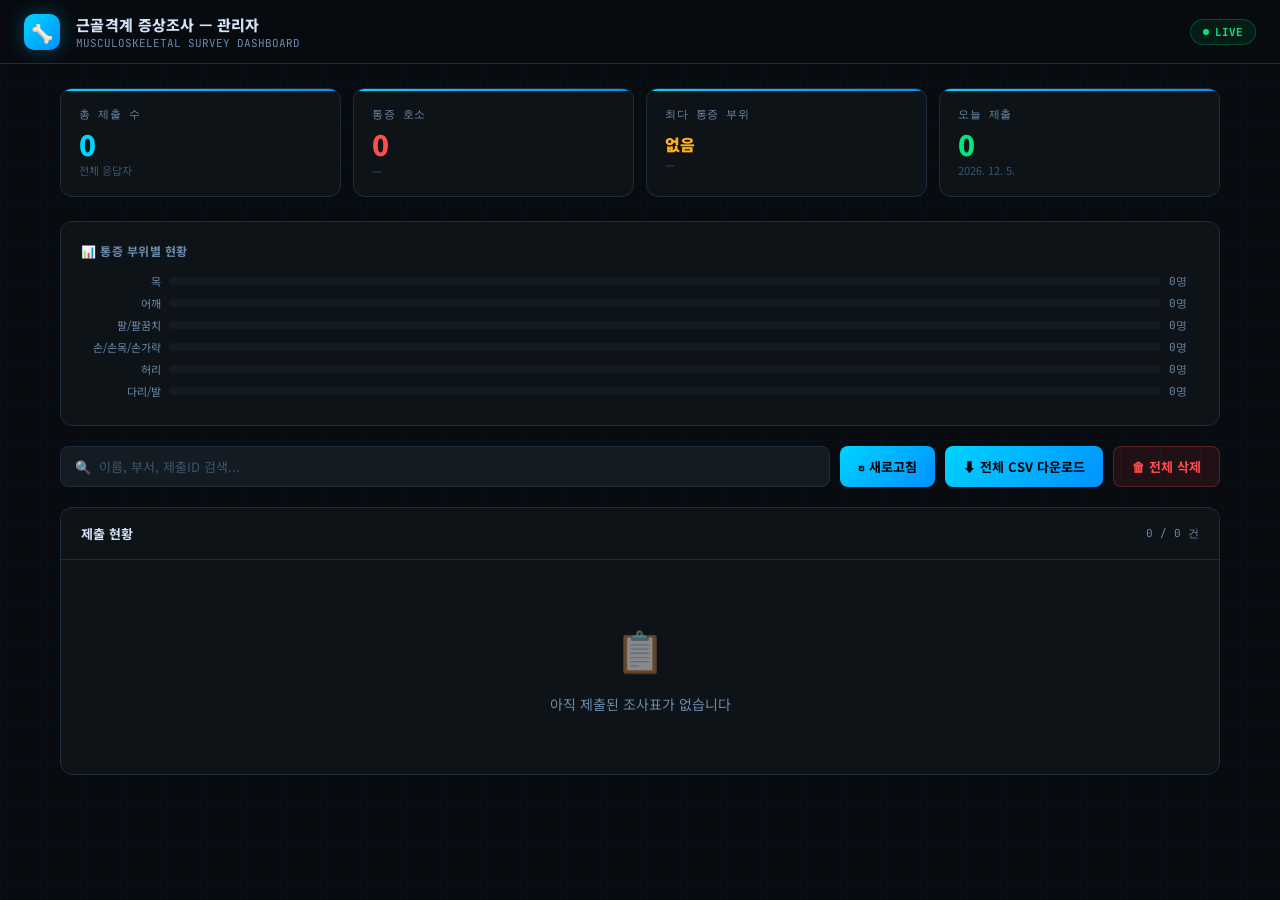
<file: admin.html.html>
<!DOCTYPE html>
<html lang="ko">
<head>
<meta charset="UTF-8">
<meta name="viewport" content="width=device-width, initial-scale=1.0">
<title>근골격계 조사 — 관리자 대시보드</title>
<style>
  @import url('https://fonts.googleapis.com/css2?family=Noto+Sans+KR:wght@300;400;500;700;900&family=JetBrains+Mono:wght@400;700&display=swap');

  :root {
    --bg: #080b10;
    --surface: #0e1318;
    --surface2: #141b22;
    --surface3: #1a2430;
    --border: #1e2d3d;
    --border2: #243547;
    --accent: #00d4ff;
    --accent2: #0090ff;
    --success: #00e87a;
    --warning: #ffb020;
    --danger: #ff4d4d;
    --purple: #a78bfa;
    --text: #d4e4f7;
    --text2: #6b8aaa;
    --text3: #3a5570;
    --mono: 'JetBrains Mono', monospace;
    --radius: 12px;
  }
  *{box-sizing:border-box;margin:0;padding:0;}
  body{font-family:'Noto Sans KR',sans-serif;background:var(--bg);color:var(--text);min-height:100vh;}

  /* grid lines bg */
  body::before{
    content:'';position:fixed;inset:0;
    background-image:linear-gradient(rgba(0,212,255,.03) 1px,transparent 1px),linear-gradient(90deg,rgba(0,212,255,.03) 1px,transparent 1px);
    background-size:40px 40px;pointer-events:none;z-index:0;
  }

  /* ─── HEADER ─── */
  .header{
    position:relative;z-index:10;
    background:rgba(8,11,16,.95);backdrop-filter:blur(20px);
    border-bottom:1px solid var(--border);
    padding:0 24px;
    display:flex;align-items:center;justify-content:space-between;
    height:64px;
  }
  .header-left{display:flex;align-items:center;gap:16px;}
  .header-logo{
    width:36px;height:36px;border-radius:10px;
    background:linear-gradient(135deg,var(--accent),var(--accent2));
    display:flex;align-items:center;justify-content:center;font-size:18px;
    box-shadow:0 0 20px rgba(0,212,255,.3);
  }
  .header-title{font-size:15px;font-weight:800;color:var(--text);letter-spacing:.3px;}
  .header-sub{font-size:11px;color:var(--text2);margin-top:1px;font-family:var(--mono);}
  .header-right{display:flex;align-items:center;gap:10px;}
  .live-badge{
    display:flex;align-items:center;gap:6px;
    background:rgba(0,232,122,.08);border:1px solid rgba(0,232,122,.25);
    border-radius:20px;padding:5px 12px;font-size:11px;font-weight:700;
    color:var(--success);font-family:var(--mono);
  }
  .live-dot{width:6px;height:6px;border-radius:50%;background:var(--success);animation:pulse 2s infinite;}
  @keyframes pulse{0%,100%{opacity:1;transform:scale(1)}50%{opacity:.5;transform:scale(.8)}}

  /* ─── MAIN LAYOUT ─── */
  .main{position:relative;z-index:1;max-width:1200px;margin:0 auto;padding:24px 20px;}

  /* ─── STAT CARDS ─── */
  .stats-grid{display:grid;grid-template-columns:repeat(2,1fr);gap:12px;margin-bottom:24px;}
  @media(min-width:640px){.stats-grid{grid-template-columns:repeat(4,1fr);}}
  .stat-card{
    background:var(--surface);border:1px solid var(--border);border-radius:var(--radius);
    padding:18px;position:relative;overflow:hidden;
  }
  .stat-card::before{
    content:'';position:absolute;top:0;left:0;right:0;height:2px;
    background:linear-gradient(90deg,var(--accent),var(--accent2));
  }
  .stat-label{font-size:11px;color:var(--text2);font-family:var(--mono);letter-spacing:.5px;margin-bottom:8px;}
  .stat-value{font-size:28px;font-weight:900;color:var(--text);line-height:1;margin-bottom:4px;}
  .stat-value.accent{color:var(--accent);}
  .stat-value.warning{color:var(--warning);}
  .stat-value.danger{color:var(--danger);}
  .stat-value.success{color:var(--success);}
  .stat-sub{font-size:11px;color:var(--text3);}

  /* ─── CONTROLS ─── */
  .controls{display:flex;gap:10px;margin-bottom:20px;flex-wrap:wrap;}
  .btn{
    padding:10px 18px;border:none;border-radius:8px;font-family:inherit;
    font-size:13px;font-weight:700;cursor:pointer;transition:all .15s;
    display:flex;align-items:center;gap:6px;
  }
  .btn-primary{background:linear-gradient(135deg,var(--accent),var(--accent2));color:#000;}
  .btn-primary:hover{opacity:.9;transform:translateY(-1px);}
  .btn-secondary{background:var(--surface2);color:var(--text2);border:1px solid var(--border);}
  .btn-secondary:hover{border-color:var(--border2);color:var(--text);}
  .btn-danger{background:rgba(255,77,77,.1);color:var(--danger);border:1px solid rgba(255,77,77,.25);}
  .btn-danger:hover{background:rgba(255,77,77,.2);}
  .search-input{
    flex:1;min-width:180px;padding:10px 14px;
    background:var(--surface2);border:1px solid var(--border);
    border-radius:8px;color:var(--text);font-family:inherit;font-size:13px;outline:none;
    transition:border-color .2s;
  }
  .search-input:focus{border-color:var(--accent);}
  .search-input::placeholder{color:var(--text3);}

  /* ─── TABLE ─── */
  .table-wrap{
    background:var(--surface);border:1px solid var(--border);
    border-radius:var(--radius);overflow:hidden;
  }
  .table-header{
    padding:16px 20px;border-bottom:1px solid var(--border);
    display:flex;align-items:center;justify-content:space-between;
  }
  .table-title{font-size:13px;font-weight:700;color:var(--text);}
  .table-count{font-size:11px;color:var(--text2);font-family:var(--mono);}

  table{width:100%;border-collapse:collapse;font-size:13px;}
  thead th{
    padding:12px 16px;text-align:left;font-size:10px;font-weight:700;
    color:var(--text2);letter-spacing:.8px;text-transform:uppercase;
    background:var(--surface2);border-bottom:1px solid var(--border);
    white-space:nowrap;
  }
  tbody tr{border-bottom:1px solid var(--border);transition:background .1s;cursor:pointer;}
  tbody tr:last-child{border-bottom:none;}
  tbody tr:hover{background:var(--surface2);}
  td{padding:14px 16px;vertical-align:middle;}
  td.name{font-weight:700;color:var(--text);}
  td.mono{font-family:var(--mono);font-size:11px;color:var(--text2);}
  td.dept{color:var(--text2);}

  .badge{
    display:inline-flex;align-items:center;gap:4px;
    border-radius:6px;padding:3px 9px;font-size:11px;font-weight:700;
    white-space:nowrap;
  }
  .badge-pain{background:rgba(255,77,77,.12);border:1px solid rgba(255,77,77,.3);color:var(--danger);}
  .badge-ok{background:rgba(0,232,122,.1);border:1px solid rgba(0,232,122,.25);color:var(--success);}
  .badge-part{background:rgba(0,212,255,.08);border:1px solid rgba(0,212,255,.2);color:var(--accent);margin:2px;}
  .badge-level-1{background:rgba(0,232,122,.1);color:var(--success);}
  .badge-level-2{background:rgba(255,176,32,.1);color:var(--warning);}
  .badge-level-3{background:rgba(255,77,77,.1);color:var(--danger);}
  .badge-level-4{background:rgba(167,139,250,.1);color:var(--purple);}

  /* ─── MODAL ─── */
  .modal-overlay{
    position:fixed;inset:0;background:rgba(8,11,16,.85);backdrop-filter:blur(8px);
    z-index:100;display:flex;align-items:flex-start;justify-content:center;
    padding:20px;overflow-y:auto;display:none;
  }
  .modal-overlay.open{display:flex;}
  .modal{
    background:var(--surface);border:1px solid var(--border2);
    border-radius:16px;width:100%;max-width:640px;overflow:hidden;
    margin:auto;
  }
  .modal-header{
    padding:20px 24px;border-bottom:1px solid var(--border);
    display:flex;align-items:center;justify-content:space-between;
  }
  .modal-title{font-size:16px;font-weight:800;}
  .modal-close{
    width:32px;height:32px;border:1px solid var(--border);border-radius:8px;
    background:var(--surface2);color:var(--text2);cursor:pointer;
    font-size:16px;display:flex;align-items:center;justify-content:center;
  }
  .modal-body{padding:24px;}
  .detail-section{margin-bottom:20px;}
  .detail-section-title{
    font-size:10px;font-weight:700;color:var(--accent);letter-spacing:1px;
    text-transform:uppercase;margin-bottom:12px;padding-bottom:8px;
    border-bottom:1px solid var(--border);
  }
  .detail-grid{display:grid;grid-template-columns:1fr 1fr;gap:8px;}
  .detail-item{background:var(--surface2);border-radius:8px;padding:10px 12px;}
  .detail-key{font-size:10px;color:var(--text2);margin-bottom:3px;}
  .detail-val{font-size:13px;font-weight:600;}
  .pain-part-block{
    background:var(--surface2);border:1px solid var(--border);
    border-radius:10px;padding:14px;margin-bottom:8px;
  }
  .pain-part-name{font-size:13px;font-weight:800;color:var(--accent);margin-bottom:10px;}
  .pain-grid{display:grid;grid-template-columns:1fr 1fr;gap:6px;}
  .pain-item-key{font-size:10px;color:var(--text2);margin-bottom:2px;}
  .pain-item-val{font-size:12px;font-weight:600;}

  /* ─── EMPTY ─── */
  .empty{padding:60px 20px;text-align:center;}
  .empty-icon{font-size:40px;margin-bottom:16px;opacity:.5;}
  .empty-text{font-size:14px;color:var(--text2);}

  /* ─── LOADING ─── */
  .spinner{width:32px;height:32px;border:2px solid var(--border);border-top-color:var(--accent);border-radius:50%;animation:spin .8s linear infinite;margin:40px auto;}
  @keyframes spin{to{transform:rotate(360deg)}}

  /* ─── CHART BARS ─── */
  .mini-chart{margin-top:8px;}
  .chart-row{display:flex;align-items:center;gap:8px;margin-bottom:6px;}
  .chart-label{font-size:11px;color:var(--text2);width:80px;flex-shrink:0;text-align:right;}
  .chart-bar-wrap{flex:1;height:8px;background:var(--surface2);border-radius:4px;overflow:hidden;}
  .chart-bar{height:100%;border-radius:4px;background:linear-gradient(90deg,var(--accent),var(--accent2));transition:width .6s ease;}
  .chart-val{font-size:11px;color:var(--text2);font-family:var(--mono);width:30px;}

  /* mobile table scroll */
  .table-scroll{overflow-x:auto;}

  .refresh-btn{font-size:12px;padding:6px 12px;}

  @media(max-width:600px){
    .stats-grid{grid-template-columns:1fr 1fr;}
    .header-sub{display:none;}
    .controls{flex-direction:column;}
    .search-input{width:100%;}
  }
</style>
</head>
<body>

<div class="header">
  <div class="header-left">
    <div class="header-logo">🦴</div>
    <div>
      <div class="header-title">근골격계 증상조사 — 관리자</div>
      <div class="header-sub">MUSCULOSKELETAL SURVEY DASHBOARD</div>
    </div>
  </div>
  <div class="header-right">
    <div class="live-badge"><div class="live-dot"></div>LIVE</div>
  </div>
</div>

<div class="main">

  <!-- STATS -->
  <div class="stats-grid">
    <div class="stat-card">
      <div class="stat-label">총 제출 수</div>
      <div class="stat-value accent" id="stat-total">—</div>
      <div class="stat-sub">전체 응답자</div>
    </div>
    <div class="stat-card">
      <div class="stat-label">통증 호소</div>
      <div class="stat-value danger" id="stat-pain">—</div>
      <div class="stat-sub" id="stat-pain-pct">—</div>
    </div>
    <div class="stat-card">
      <div class="stat-label">최다 통증 부위</div>
      <div class="stat-value warning" id="stat-top-part" style="font-size:16px;padding-top:6px;">—</div>
      <div class="stat-sub" id="stat-top-part-cnt">—</div>
    </div>
    <div class="stat-card">
      <div class="stat-label">오늘 제출</div>
      <div class="stat-value success" id="stat-today">—</div>
      <div class="stat-sub" id="stat-today-date">—</div>
    </div>
  </div>

  <!-- PART CHART -->
  <div class="table-wrap" style="margin-bottom:20px;padding:20px;" id="chart-section" style="display:none;">
    <div style="font-size:12px;font-weight:700;color:var(--text2);letter-spacing:.5px;margin-bottom:14px;">📊 통증 부위별 현황</div>
    <div class="mini-chart" id="part-chart"></div>
  </div>

  <!-- CONTROLS -->
  <div class="controls">
    <input class="search-input" type="text" id="search-input" placeholder="🔍  이름, 부서, 제출ID 검색..." oninput="renderTable()">
    <button class="btn btn-primary" onclick="loadData()">↻ 새로고침</button>
    <button class="btn btn-primary" onclick="downloadAllCSV()">⬇ 전체 CSV 다운로드</button>
    <button class="btn btn-danger" onclick="clearAllData()">🗑 전체 삭제</button>
  </div>

  <!-- TABLE -->
  <div class="table-wrap">
    <div class="table-header">
      <div class="table-title">제출 현황</div>
      <div class="table-count" id="table-count">로딩 중...</div>
    </div>
    <div class="table-scroll">
      <div id="table-area">
        <div class="spinner"></div>
      </div>
    </div>
  </div>
</div>

<!-- MODAL -->
<div class="modal-overlay" id="modal" onclick="closeModal(event)">
  <div class="modal">
    <div class="modal-header">
      <div class="modal-title" id="modal-title">상세 정보</div>
      <button class="modal-close" onclick="closeModal()">✕</button>
    </div>
    <div class="modal-body" id="modal-body"></div>
  </div>
</div>

<script>
const STORAGE_KEY_PREFIX = 'msk_survey_';
const SHARED = true;
const PARTS_ORDER = ['목','어깨','팔/팔꿈치','손/손목/손가락','허리','다리/발'];

let allRecords = [];
let filteredRecords = [];

async function loadData() {
  document.getElementById('table-area').innerHTML = '<div class="spinner"></div>';
  document.getElementById('table-count').textContent = '로딩 중...';
  try {
    // load index
    let indexData = [];
    try {
      const idx = await window.storage.get(STORAGE_KEY_PREFIX + 'index', SHARED);
      if (idx) indexData = JSON.parse(idx.value);
    } catch(e) {}

    // load each record
    const records = [];
    for (const meta of indexData) {
      try {
        const r = await window.storage.get(STORAGE_KEY_PREFIX + meta.id, SHARED);
        if (r) records.push(JSON.parse(r.value));
      } catch(e) {}
    }
    allRecords = records.sort((a,b) => new Date(b.submittedAt) - new Date(a.submittedAt));
    updateStats();
    renderTable();
    renderChart();
  } catch(e) {
    document.getElementById('table-area').innerHTML = `<div class="empty"><div class="empty-icon">⚠️</div><div class="empty-text">데이터 로드 실패: ${e.message}</div></div>`;
  }
}

function updateStats() {
  const total = allRecords.length;
  const painCount = allRecords.filter(r => r.hasPain === '예').length;
  const today = new Date().toLocaleDateString('ko-KR');
  const todayCount = allRecords.filter(r => new Date(r.submittedAt).toLocaleDateString('ko-KR') === today).length;

  // top pain part
  const partCount = {};
  allRecords.forEach(r => {
    if (r.painParts) r.painParts.split('|').filter(Boolean).forEach(p => { partCount[p] = (partCount[p]||0)+1; });
  });
  const topPart = Object.entries(partCount).sort((a,b)=>b[1]-a[1])[0];

  document.getElementById('stat-total').textContent = total;
  document.getElementById('stat-pain').textContent = painCount;
  document.getElementById('stat-pain-pct').textContent = total ? `전체의 ${Math.round(painCount/total*100)}%` : '—';
  document.getElementById('stat-top-part').textContent = topPart ? topPart[0] : '없음';
  document.getElementById('stat-top-part-cnt').textContent = topPart ? `${topPart[1]}명 호소` : '—';
  document.getElementById('stat-today').textContent = todayCount;
  document.getElementById('stat-today-date').textContent = today;
}

function renderChart() {
  const partCount = {};
  PARTS_ORDER.forEach(p => partCount[p] = 0);
  allRecords.forEach(r => {
    if (r.painParts) r.painParts.split('|').filter(Boolean).forEach(p => { if(partCount[p]!==undefined) partCount[p]++; });
  });
  const max = Math.max(...Object.values(partCount), 1);
  const section = document.getElementById('chart-section');
  if (allRecords.length > 0) section.style.display = 'block';

  document.getElementById('part-chart').innerHTML = PARTS_ORDER.map(p => `
    <div class="chart-row">
      <div class="chart-label">${p}</div>
      <div class="chart-bar-wrap"><div class="chart-bar" style="width:${Math.round(partCount[p]/max*100)}%"></div></div>
      <div class="chart-val">${partCount[p]}명</div>
    </div>`).join('');
}

function renderTable() {
  const q = document.getElementById('search-input').value.toLowerCase();
  filteredRecords = allRecords.filter(r =>
    !q ||
    (r.name||'').toLowerCase().includes(q) ||
    (r.dept||'').toLowerCase().includes(q) ||
    (r.id||'').toLowerCase().includes(q) ||
    (r.line||'').toLowerCase().includes(q)
  );

  document.getElementById('table-count').textContent = `${filteredRecords.length} / ${allRecords.length} 건`;

  if (filteredRecords.length === 0) {
    document.getElementById('table-area').innerHTML =
      `<div class="empty"><div class="empty-icon">${allRecords.length===0?'📋':'🔍'}</div><div class="empty-text">${allRecords.length===0?'아직 제출된 조사표가 없습니다':'검색 결과가 없습니다'}</div></div>`;
    return;
  }

  const levelColor = {'약한 통증':'badge-level-1','중간 통증':'badge-level-2','심한 통증':'badge-level-3','매우 심한 통증':'badge-level-4'};

  document.getElementById('table-area').innerHTML = `
    <table>
      <thead>
        <tr>
          <th>이름</th>
          <th>부서/라인</th>
          <th>성별/나이</th>
          <th>통증 여부</th>
          <th>통증 부위</th>
          <th>제출 일시</th>
          <th>제출 ID</th>
        </tr>
      </thead>
      <tbody>
        ${filteredRecords.map((r,i) => {
          const parts = (r.painParts||'').split('|').filter(Boolean);
          const maxLevel = getMaxLevel(r);
          const dt = new Date(r.submittedAt);
          const dtStr = dt.toLocaleDateString('ko-KR') + ' ' + dt.toLocaleTimeString('ko-KR',{hour:'2-digit',minute:'2-digit'});
          return `<tr onclick="openModal(${allRecords.indexOf(r)})">
            <td class="name">${r.name||'—'}</td>
            <td class="dept">${[r.dept,r.line].filter(Boolean).join(' / ')||'—'}</td>
            <td class="dept">${r.gender||'—'} / ${r.age||'—'}세</td>
            <td>${r.hasPain==='예'
              ? `<span class="badge badge-pain">⚠ 통증${maxLevel?' · '+maxLevel:''}</span>`
              : `<span class="badge badge-ok">✓ 없음</span>`}</td>
            <td>${parts.length ? parts.map(p=>`<span class="badge badge-part">${p}</span>`).join('') : '—'}</td>
            <td class="mono">${dtStr}</td>
            <td class="mono" style="font-size:10px;">${r.id||'—'}</td>
          </tr>`;
        }).join('')}
      </tbody>
    </table>`;
}

function getMaxLevel(r) {
  const levels = ['약한 통증','중간 통증','심한 통증','매우 심한 통증'];
  let max = -1;
  if (r.painData) {
    Object.values(r.painData).forEach(d => {
      const idx = levels.indexOf(d.level);
      if (idx > max) max = idx;
    });
  }
  return max >= 0 ? levels[max] : '';
}

function openModal(idx) {
  const r = allRecords[idx];
  if (!r) return;
  document.getElementById('modal-title').textContent = `${r.name||'—'} 님의 조사 결과`;

  const dt = new Date(r.submittedAt).toLocaleString('ko-KR');
  const parts = (r.painParts||'').split('|').filter(Boolean);

  let html = `
    <div class="detail-section">
      <div class="detail-section-title">기본 정보</div>
      <div class="detail-grid">
        <div class="detail-item"><div class="detail-key">제출 ID</div><div class="detail-val" style="font-family:var(--mono);font-size:11px;">${r.id}</div></div>
        <div class="detail-item"><div class="detail-key">제출 일시</div><div class="detail-val" style="font-size:12px;">${dt}</div></div>
        <div class="detail-item"><div class="detail-key">성명</div><div class="detail-val">${r.name||'—'}</div></div>
        <div class="detail-item"><div class="detail-key">나이/성별</div><div class="detail-val">${r.age||'—'}세 / ${r.gender||'—'}</div></div>
        <div class="detail-item"><div class="detail-key">부서/라인</div><div class="detail-val">${[r.dept,r.line].filter(Boolean).join(' / ')||'—'}</div></div>
        <div class="detail-item"><div class="detail-key">결혼 여부</div><div class="detail-val">${r.marriage||'—'}</div></div>
        <div class="detail-item"><div class="detail-key">현 직장 경력</div><div class="detail-val">${r.careerYr||'0'}년 ${r.careerMo||'0'}개월</div></div>
        <div class="detail-item"><div class="detail-key">1일 근무</div><div class="detail-val">${r.workHr||'—'}시간</div></div>
        <div class="detail-item"><div class="detail-key">현재 작업</div><div class="detail-val" style="font-size:12px;">${r.jobDesc||'—'}</div></div>
        <div class="detail-item"><div class="detail-key">육체적 부담</div><div class="detail-val" style="font-size:12px;">${r.workload||'—'}</div></div>
        <div class="detail-item"><div class="detail-key">가사노동</div><div class="detail-val" style="font-size:12px;">${r.chores||'—'}</div></div>
        <div class="detail-item"><div class="detail-key">취미활동</div><div class="detail-val" style="font-size:12px;">${(r.hobby||'—').replace(/\|/g,', ')}</div></div>
        <div class="detail-item"><div class="detail-key">과거 질병</div><div class="detail-val" style="font-size:12px;">${r.diag||'—'}${r.diagStatus?' ('+r.diagStatus+')':''}</div></div>
        <div class="detail-item"><div class="detail-key">과거 부상</div><div class="detail-val" style="font-size:12px;">${r.injury||'—'}${r.injuryParts?' ('+r.injuryParts.replace(/\|/g,', ')+')':''}</div></div>
      </div>
    </div>`;

  if (r.hasPain === '예' && parts.length > 0) {
    html += `<div class="detail-section"><div class="detail-section-title">통증 부위 상세</div>`;
    parts.forEach(part => {
      const d = (r.painData && r.painData[part]) || {};
      html += `<div class="pain-part-block">
        <div class="pain-part-name">📍 ${part}</div>
        <div class="pain-grid">
          ${d.side ? `<div><div class="pain-item-key">부위</div><div class="pain-item-val">${d.side}</div></div>` : ''}
          <div><div class="pain-item-key">지속 기간</div><div class="pain-item-val">${d.duration||'—'}</div></div>
          <div><div class="pain-item-key">통증 정도</div><div class="pain-item-val" style="color:var(--warning);">${d.level||'—'}</div></div>
          <div><div class="pain-item-key">빈도</div><div class="pain-item-val">${d.freq||'—'}</div></div>
          <div><div class="pain-item-key">지난 1주일</div><div class="pain-item-val">${d.lastWeek||'—'}</div></div>
          <div><div class="pain-item-key">조치</div><div class="pain-item-val" style="font-size:11px;">${(d.action||'—').replace(/\|/g,', ')}</div></div>
        </div>
      </div>`;
    });
    html += `</div>`;
  } else {
    html += `<div class="detail-section"><div class="detail-section-title">통증 여부</div><div style="color:var(--success);font-weight:700;">✓ 통증 없음</div></div>`;
  }

  document.getElementById('modal-body').innerHTML = html;
  document.getElementById('modal').classList.add('open');
  document.body.style.overflow = 'hidden';
}

function closeModal(e) {
  if (e && e.target !== document.getElementById('modal')) return;
  document.getElementById('modal').classList.remove('open');
  document.body.style.overflow = '';
}

// ─── CSV EXPORT ───
function downloadAllCSV() {
  if (allRecords.length === 0) { alert('다운로드할 데이터가 없습니다.'); return; }

  const cols = [
    '제출ID','제출일시','성명','나이','성별','결혼','부서','라인',
    '작업내용','작업기간(년)','작업기간(월)','현직장경력(년)','현직장경력(월)',
    '1일근무시간','휴식(분)','휴식(회)','취미활동','가사노동시간',
    '과거질병','질병상태','과거부상','부상부위','육체적부담','작업관련통증',
    '[목]통증방향','[목]지속기간','[목]통증정도','[목]빈도','[목]지난1주일','[목]조치',
    '[어깨]통증방향','[어깨]지속기간','[어깨]통증정도','[어깨]빈도','[어깨]지난1주일','[어깨]조치',
    '[팔/팔꿈치]통증방향','[팔/팔꿈치]지속기간','[팔/팔꿈치]통증정도','[팔/팔꿈치]빈도','[팔/팔꿈치]지난1주일','[팔/팔꿈치]조치',
    '[손/손목/손가락]통증방향','[손/손목/손가락]지속기간','[손/손목/손가락]통증정도','[손/손목/손가락]빈도','[손/손목/손가락]지난1주일','[손/손목/손가락]조치',
    '[허리]통증방향','[허리]지속기간','[허리]통증정도','[허리]빈도','[허리]지난1주일','[허리]조치',
    '[다리/발]통증방향','[다리/발]지속기간','[다리/발]통증정도','[다리/발]빈도','[다리/발]지난1주일','[다리/발]조치',
  ];

  const rows = [cols];
  allRecords.forEach(r => {
    const pd = r.painData || {};
    const g = (part, field) => { const d=pd[part]; return d ? (d[field]||'').replace(/\|/g,'/') : ''; };
    rows.push([
      r.id, new Date(r.submittedAt).toLocaleString('ko-KR'),
      r.name, r.age, r.gender, r.marriage, r.dept, r.line,
      r.jobDesc, r.jobYr, r.jobMo, r.careerYr, r.careerMo,
      r.workHr, r.restMin, r.restCnt,
      (r.hobby||'').replace(/\|/g,'/'), r.chores,
      r.diag, r.diagStatus, r.injury, (r.injuryParts||'').replace(/\|/g,'/'),
      r.workload, r.hasPain,
      ...['목','어깨','팔/팔꿈치','손/손목/손가락','허리','다리/발'].flatMap(p=>[
        g(p,'side'), g(p,'duration'), g(p,'level'), g(p,'freq'), g(p,'lastWeek'), g(p,'action')
      ])
    ]);
  });

  const csv = '\uFEFF' + rows.map(r=>r.map(c=>`"${String(c||'').replace(/"/g,'""')}"`).join(',')).join('\n');
  const blob = new Blob([csv], {type:'text/csv;charset=utf-8'});
  const url = URL.createObjectURL(blob);
  const a = document.createElement('a');
  a.href = url;
  a.download = `근골격계조사_전체_${new Date().toISOString().slice(0,10)}.csv`;
  a.click();
  URL.revokeObjectURL(url);
}

// ─── CLEAR DATA ───
async function clearAllData() {
  if (!confirm(`전체 ${allRecords.length}건의 데이터를 삭제하시겠습니까?\n이 작업은 되돌릴 수 없습니다.`)) return;
  const confirmText = prompt('삭제하려면 "전체삭제"를 입력하세요:');
  if (confirmText !== '전체삭제') { alert('취소되었습니다.'); return; }

  for (const r of allRecords) {
    try { await window.storage.delete(STORAGE_KEY_PREFIX + r.id, SHARED); } catch(e) {}
  }
  try { await window.storage.delete(STORAGE_KEY_PREFIX + 'index', SHARED); } catch(e) {}
  allRecords = [];
  updateStats();
  renderTable();
  renderChart();
  alert('전체 데이터가 삭제되었습니다.');
}

// init
loadData();
// auto-refresh every 30s
setInterval(loadData, 30000);
</script>
</body>
</html>
</file>
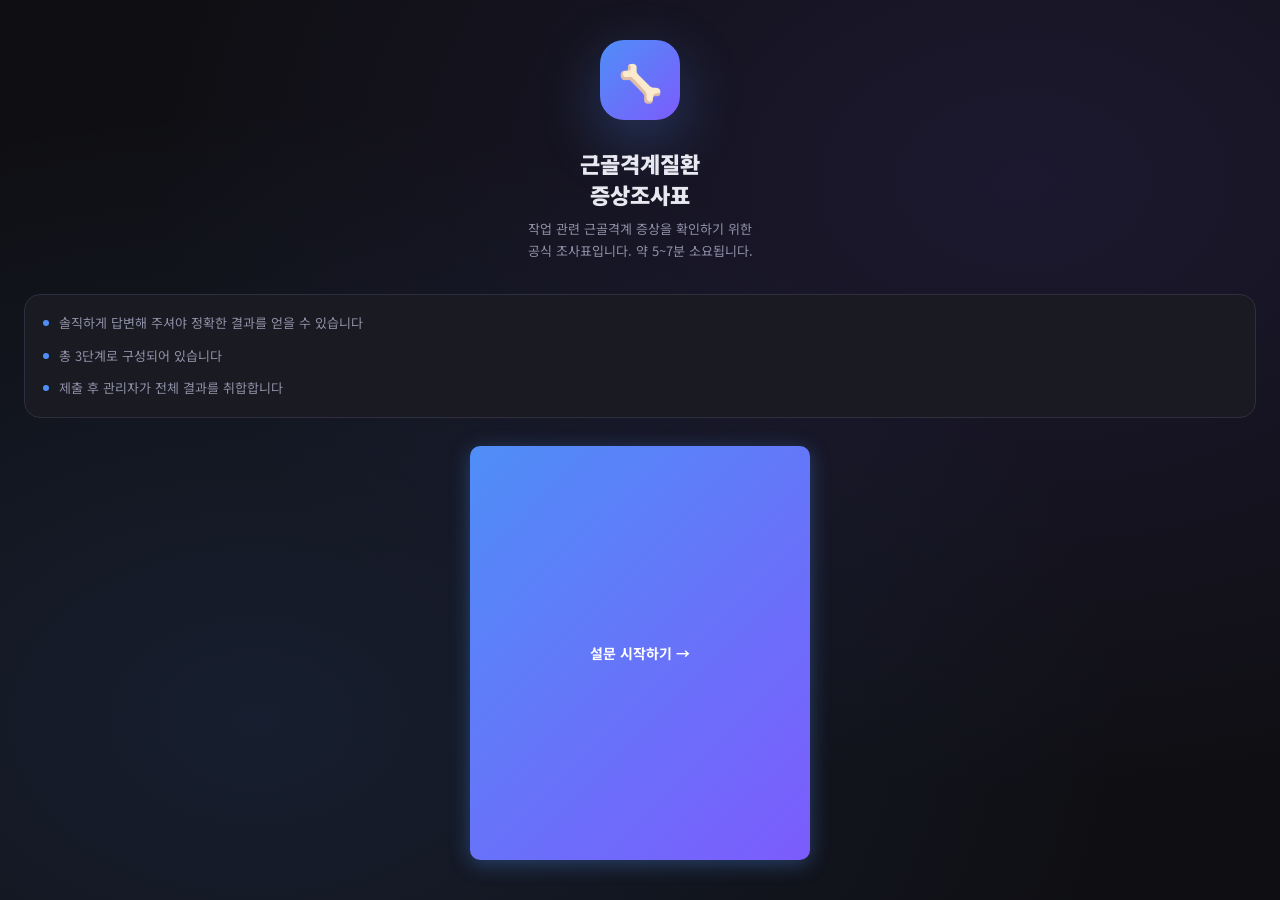
<file: index.html.html>
<!DOCTYPE html>
<html lang="ko">
<head>
<meta charset="UTF-8">
<meta name="viewport" content="width=device-width, initial-scale=1.0, maximum-scale=1.0">
<title>근골격계질환 증상조사표</title>
<style>
  @import url('https://fonts.googleapis.com/css2?family=Noto+Sans+KR:wght@300;400;500;700;900&display=swap');
  :root {
    --bg:#0f0f13;--surface:#1a1a22;--surface2:#22222e;--border:#2e2e3e;
    --accent:#4f8ef7;--accent2:#7c5cfc;--success:#34c97a;--warning:#f7a84f;
    --danger:#f75c5c;--text:#e8e8f0;--text2:#9090a8;--text3:#5a5a72;
    --radius:16px;--radius-sm:10px;
  }
  *{box-sizing:border-box;margin:0;padding:0;}
  body{font-family:'Noto Sans KR',sans-serif;background:var(--bg);color:var(--text);min-height:100vh;overflow-x:hidden;}

  .header{position:sticky;top:0;z-index:100;background:rgba(15,15,19,0.95);backdrop-filter:blur(20px);border-bottom:1px solid var(--border);padding:14px 20px;display:flex;align-items:center;justify-content:space-between;}
  .header-title{font-size:15px;font-weight:700;}
  .header-sub{font-size:11px;color:var(--text2);margin-top:2px;}
  .progress-wrap{padding:0 20px 14px;background:rgba(15,15,19,0.95);}
  .progress-label{display:flex;justify-content:space-between;font-size:11px;color:var(--text2);margin-bottom:6px;}
  .progress-bar{height:4px;background:var(--border);border-radius:2px;}
  .progress-fill{height:100%;border-radius:2px;background:linear-gradient(90deg,var(--accent),var(--accent2));transition:width 0.4s ease;}

  .screen{display:none;}
  .screen.active{display:block;}

  .intro-wrap{min-height:100vh;display:flex;flex-direction:column;align-items:center;justify-content:center;padding:40px 24px;
    background:radial-gradient(ellipse at 20% 80%,rgba(79,142,247,.12),transparent 60%),radial-gradient(ellipse at 80% 20%,rgba(124,92,252,.12),transparent 60%),var(--bg);}
  .intro-icon{width:80px;height:80px;border-radius:24px;background:linear-gradient(135deg,var(--accent),var(--accent2));display:flex;align-items:center;justify-content:center;font-size:36px;margin-bottom:28px;box-shadow:0 20px 60px rgba(79,142,247,.3);}
  .intro-title{font-size:22px;font-weight:900;text-align:center;line-height:1.4;margin-bottom:8px;}
  .intro-sub{font-size:13px;color:var(--text2);text-align:center;line-height:1.7;margin-bottom:32px;}
  .intro-info{width:100%;background:var(--surface);border-radius:var(--radius);border:1px solid var(--border);padding:18px;margin-bottom:28px;}
  .intro-info-row{display:flex;align-items:flex-start;gap:10px;margin-bottom:12px;}
  .intro-info-row:last-child{margin-bottom:0;}
  .info-dot{width:6px;height:6px;border-radius:50%;background:var(--accent);margin-top:7px;flex-shrink:0;}
  .info-text{font-size:13px;color:var(--text2);line-height:1.6;}

  .section-wrap{padding:0 16px 100px;}
  .section-header{padding:28px 4px 20px;border-bottom:1px solid var(--border);margin-bottom:20px;}
  .section-badge{display:inline-flex;align-items:center;gap:6px;background:rgba(79,142,247,.12);border:1px solid rgba(79,142,247,.3);border-radius:20px;padding:4px 12px;font-size:11px;font-weight:700;color:var(--accent);letter-spacing:.5px;text-transform:uppercase;margin-bottom:10px;}
  .section-title{font-size:18px;font-weight:800;line-height:1.4;}
  .section-desc{font-size:13px;color:var(--text2);margin-top:6px;line-height:1.6;}

  .q-card{background:var(--surface);border:1px solid var(--border);border-radius:var(--radius);padding:20px;margin-bottom:12px;transition:border-color .2s;}
  .q-card.has-answer{border-color:rgba(79,142,247,.4);}
  .q-number{font-size:10px;font-weight:700;color:var(--accent);letter-spacing:1px;text-transform:uppercase;margin-bottom:8px;}
  .q-text{font-size:14px;font-weight:500;line-height:1.7;margin-bottom:14px;}
  .q-required{color:var(--danger);}

  .q-input{width:100%;background:var(--surface2);border:1px solid var(--border);border-radius:var(--radius-sm);color:var(--text);font-family:inherit;font-size:14px;padding:12px 14px;outline:none;transition:border-color .2s;}
  .q-input:focus{border-color:var(--accent);}
  .input-row{display:flex;gap:8px;align-items:center;}
  .input-unit{font-size:13px;color:var(--text2);white-space:nowrap;}
  .input-row .q-input{flex:1;}
  .sub-label{font-size:11px;color:var(--text2);margin-bottom:4px;}

  .options-grid{display:flex;flex-direction:column;gap:8px;}
  .option-btn{display:flex;align-items:center;gap:10px;background:var(--surface2);border:1.5px solid var(--border);border-radius:var(--radius-sm);padding:12px 14px;cursor:pointer;transition:all .15s;-webkit-tap-highlight-color:transparent;}
  .option-btn.selected{background:rgba(79,142,247,.12);border-color:var(--accent);}
  .option-btn .opt-icon{width:20px;height:20px;border-radius:50%;border:2px solid var(--border);flex-shrink:0;display:flex;align-items:center;justify-content:center;transition:all .15s;}
  .option-btn.selected .opt-icon{background:var(--accent);border-color:var(--accent);}
  .option-btn .opt-icon::after{content:'';width:6px;height:6px;border-radius:50%;background:white;opacity:0;transition:opacity .15s;}
  .option-btn.selected .opt-icon::after{opacity:1;}
  .option-btn.checkbox .opt-icon{border-radius:6px;}
  .option-btn.checkbox.selected .opt-icon::after{content:'✓';font-size:11px;font-weight:900;width:auto;height:auto;border-radius:0;}
  .opt-label{font-size:13px;font-weight:500;line-height:1.4;}
  .option-btn.selected .opt-label{color:var(--accent);}

  .body-parts{display:grid;grid-template-columns:repeat(3,1fr);gap:8px;margin-bottom:16px;}
  .body-part-btn{background:var(--surface2);border:1.5px solid var(--border);border-radius:var(--radius-sm);padding:14px 8px;cursor:pointer;text-align:center;transition:all .15s;-webkit-tap-highlight-color:transparent;}
  .body-part-btn.selected{background:rgba(79,142,247,.12);border-color:var(--accent);}
  .body-part-icon{font-size:24px;margin-bottom:4px;}
  .body-part-label{font-size:12px;font-weight:600;}
  .body-part-btn.selected .body-part-label{color:var(--accent);}

  .pain-detail-panel{background:var(--surface2);border:1px solid var(--border);border-radius:var(--radius);padding:16px;margin-bottom:12px;}
  .panel-title{font-size:13px;font-weight:800;color:var(--accent);margin-bottom:14px;}
  .sub-q{margin-bottom:14px;}
  .sub-q-text{font-size:12px;font-weight:600;color:var(--text2);margin-bottom:8px;}
  .mini-options{display:flex;flex-wrap:wrap;gap:6px;}
  .mini-opt{background:var(--surface);border:1.5px solid var(--border);border-radius:8px;padding:7px 11px;font-size:12px;font-weight:500;cursor:pointer;transition:all .15s;-webkit-tap-highlight-color:transparent;}
  .mini-opt.selected{background:rgba(79,142,247,.15);border-color:var(--accent);color:var(--accent);font-weight:700;}

  .pain-legend{background:rgba(79,142,247,.06);border:1px solid rgba(79,142,247,.2);border-radius:var(--radius-sm);padding:12px;margin-top:8px;}
  .pain-legend-title{font-size:11px;font-weight:700;color:var(--accent);margin-bottom:8px;}
  .legend-row{font-size:11px;color:var(--text2);margin-bottom:4px;line-height:1.5;}
  .legend-row strong{color:var(--text);}

  .bottom-nav{position:fixed;bottom:0;left:0;right:0;background:rgba(15,15,19,0.95);backdrop-filter:blur(20px);border-top:1px solid var(--border);padding:12px 16px;display:flex;gap:10px;}
  .btn{flex:1;padding:15px;border:none;border-radius:var(--radius-sm);font-family:inherit;font-size:14px;font-weight:700;cursor:pointer;transition:all .15s;-webkit-tap-highlight-color:transparent;}
  .btn-prev{background:var(--surface2);color:var(--text2);border:1px solid var(--border);flex:0 0 80px;}
  .btn-next{background:linear-gradient(135deg,var(--accent),var(--accent2));color:white;box-shadow:0 4px 20px rgba(79,142,247,.35);}
  .btn-next:active{transform:scale(.98);}
  .btn-submit{background:linear-gradient(135deg,var(--success),#20a060);color:white;box-shadow:0 4px 20px rgba(52,201,122,.35);}

  /* Loading overlay */
  .loading-overlay{position:fixed;inset:0;background:rgba(15,15,19,.9);display:flex;flex-direction:column;align-items:center;justify-content:center;z-index:999;display:none;}
  .spinner{width:40px;height:40px;border:3px solid var(--border);border-top-color:var(--accent);border-radius:50%;animation:spin .8s linear infinite;margin-bottom:16px;}
  @keyframes spin{to{transform:rotate(360deg)}}
  .loading-text{font-size:14px;color:var(--text2);}

  .result-wrap{min-height:100vh;display:flex;flex-direction:column;align-items:center;padding:40px 20px 120px;background:radial-gradient(ellipse at 50% 20%,rgba(52,201,122,.1),transparent 60%),var(--bg);}
  .result-icon{width:80px;height:80px;border-radius:50%;background:linear-gradient(135deg,var(--success),#20a060);display:flex;align-items:center;justify-content:center;font-size:36px;margin-bottom:24px;box-shadow:0 20px 60px rgba(52,201,122,.35);}
  .result-title{font-size:22px;font-weight:900;margin-bottom:8px;text-align:center;}
  .result-sub{font-size:13px;color:var(--text2);text-align:center;margin-bottom:32px;line-height:1.7;}
  .result-card{width:100%;background:var(--surface);border:1px solid var(--border);border-radius:var(--radius);padding:20px;margin-bottom:12px;}
  .result-card-title{font-size:12px;font-weight:700;color:var(--accent);letter-spacing:.5px;margin-bottom:14px;}
  .result-row{display:flex;justify-content:space-between;align-items:flex-start;padding:8px 0;border-bottom:1px solid var(--border);}
  .result-row:last-child{border-bottom:none;}
  .result-key{font-size:12px;color:var(--text2);}
  .result-val{font-size:12px;font-weight:600;text-align:right;max-width:60%;}
  .pain-tag{display:inline-block;background:rgba(247,168,79,.15);border:1px solid rgba(247,168,79,.4);border-radius:6px;padding:3px 8px;font-size:11px;font-weight:700;color:var(--warning);margin:2px;}
  .btn-reset{width:100%;padding:14px;border:1px solid var(--border);border-radius:var(--radius-sm);background:var(--surface2);color:var(--text2);font-family:inherit;font-size:13px;font-weight:600;cursor:pointer;margin-top:8px;}
  .submit-id-box{background:rgba(79,142,247,.08);border:1px solid rgba(79,142,247,.25);border-radius:var(--radius-sm);padding:14px;text-align:center;margin-bottom:16px;}
  .submit-id-label{font-size:11px;color:var(--text2);margin-bottom:4px;}
  .submit-id-val{font-size:16px;font-weight:800;color:var(--accent);letter-spacing:2px;}

  @keyframes shake{0%,100%{transform:translateX(0)}20%,60%{transform:translateX(-6px)}40%,80%{transform:translateX(6px)}}
  .shake{animation:shake .4s ease;border-color:var(--danger)!important;}
  @keyframes fadeUp{from{opacity:0;transform:translateY(16px)}to{opacity:1;transform:translateY(0)}}
  .screen.active .q-card{animation:fadeUp .3s ease both;}
  .screen.active .q-card:nth-child(2){animation-delay:.05s}
  .screen.active .q-card:nth-child(3){animation-delay:.1s}
  .screen.active .q-card:nth-child(4){animation-delay:.15s}
</style>
</head>
<body>

<div id="loading-overlay" class="loading-overlay" style="display:none;">
  <div class="spinner"></div>
  <div class="loading-text">제출 중입니다...</div>
</div>

<!-- INTRO -->
<div class="screen active" id="screen-intro">
  <div class="intro-wrap">
    <div class="intro-icon">🦴</div>
    <div class="intro-title">근골격계질환<br>증상조사표</div>
    <div class="intro-sub">작업 관련 근골격계 증상을 확인하기 위한<br>공식 조사표입니다. 약 5~7분 소요됩니다.</div>
    <div class="intro-info">
      <div class="intro-info-row"><div class="info-dot"></div><div class="info-text">솔직하게 답변해 주셔야 정확한 결과를 얻을 수 있습니다</div></div>
      <div class="intro-info-row"><div class="info-dot"></div><div class="info-text">총 3단계로 구성되어 있습니다</div></div>
      <div class="intro-info-row"><div class="info-dot"></div><div class="info-text">제출 후 관리자가 전체 결과를 취합합니다</div></div>
    </div>
    <button class="btn btn-next" style="max-width:340px;width:100%;" onclick="startSurvey()">설문 시작하기 →</button>
  </div>
</div>

<!-- STICKY HEADER -->
<div id="sticky-header" style="display:none;">
  <div class="header">
    <div>
      <div class="header-title">근골격계질환 증상조사표</div>
      <div class="header-sub" id="header-step-label">Step 1 / 3</div>
    </div>
    <div style="font-size:20px;">🦴</div>
  </div>
  <div class="progress-wrap">
    <div class="progress-label"><span id="prog-label">기본 정보</span><span id="prog-pct">0%</span></div>
    <div class="progress-bar"><div class="progress-fill" id="prog-fill" style="width:0%"></div></div>
  </div>
</div>

<!-- SECTION 1 -->
<div class="screen" id="screen-1">
  <div class="section-wrap">
    <div class="section-header">
      <div class="section-badge">Step 1 / 3</div>
      <div class="section-title">기본 정보</div>
      <div class="section-desc">개인 정보 및 작업 환경에 대해 알려주세요</div>
    </div>

    <div class="q-card" id="qc-name">
      <div class="q-number">Q1</div>
      <div class="q-text">성명 <span class="q-required">*</span></div>
      <input class="q-input" type="text" id="q-name" placeholder="이름을 입력하세요">
    </div>

    <div class="q-card" id="qc-basic">
      <div class="q-number">Q2</div>
      <div class="q-text">기본 정보 <span class="q-required">*</span></div>
      <div style="display:grid;grid-template-columns:1fr 1fr;gap:8px;margin-bottom:10px;">
        <div>
          <div class="sub-label">나이 (만)</div>
          <div class="input-row"><input class="q-input" type="number" id="q-age" placeholder="0" min="15" max="80"><span class="input-unit">세</span></div>
        </div>
        <div>
          <div class="sub-label">성별</div>
          <div style="display:flex;gap:6px;">
            <div class="option-btn" id="opt-male" onclick="selectGender('남')" style="flex:1;padding:12px 8px;justify-content:center;"><div class="opt-icon"></div><div class="opt-label">남</div></div>
            <div class="option-btn" id="opt-female" onclick="selectGender('여')" style="flex:1;padding:12px 8px;justify-content:center;"><div class="opt-icon"></div><div class="opt-label">여</div></div>
          </div>
        </div>
      </div>
      <div style="display:grid;grid-template-columns:1fr 1fr;gap:8px;">
        <div>
          <div class="sub-label">현 직장 경력</div>
          <div class="input-row"><input class="q-input" type="number" id="q-career-yr" placeholder="0" min="0"><span class="input-unit">년</span></div>
          <div class="input-row" style="margin-top:6px;"><input class="q-input" type="number" id="q-career-mo" placeholder="0" min="0" max="11"><span class="input-unit">개월</span></div>
        </div>
        <div>
          <div class="sub-label">결혼 여부</div>
          <div style="display:flex;gap:6px;">
            <div class="option-btn" id="opt-married" onclick="selectMarriage('기혼')" style="flex:1;padding:12px 8px;justify-content:center;"><div class="opt-icon"></div><div class="opt-label">기혼</div></div>
            <div class="option-btn" id="opt-single" onclick="selectMarriage('미혼')" style="flex:1;padding:12px 8px;justify-content:center;"><div class="opt-icon"></div><div class="opt-label">미혼</div></div>
          </div>
        </div>
      </div>
    </div>

    <div class="q-card">
      <div class="q-number">Q3</div>
      <div class="q-text">작업 부서 / 라인</div>
      <div style="display:grid;grid-template-columns:1fr 1fr;gap:8px;">
        <div><div class="sub-label">부서</div><input class="q-input" type="text" id="q-dept" placeholder="예: 생산부"></div>
        <div><div class="sub-label">라인</div><input class="q-input" type="text" id="q-line" placeholder="예: A라인"></div>
      </div>
    </div>

    <div class="q-card">
      <div class="q-number">Q4</div>
      <div class="q-text">현재 작업 내용 및 기간</div>
      <div class="sub-label" style="margin-bottom:6px;">작업 내용</div>
      <input class="q-input" type="text" id="q-job-desc" placeholder="현재 수행 중인 작업을 구체적으로 입력하세요" style="margin-bottom:10px;">
      <div class="sub-label" style="margin-bottom:6px;">작업 기간</div>
      <div style="display:flex;gap:8px;">
        <div class="input-row" style="flex:1"><input class="q-input" type="number" id="q-job-yr" placeholder="0" min="0"><span class="input-unit">년</span></div>
        <div class="input-row" style="flex:1"><input class="q-input" type="number" id="q-job-mo" placeholder="0" min="0" max="11"><span class="input-unit">개월</span></div>
      </div>
    </div>

    <div class="q-card">
      <div class="q-number">Q5</div>
      <div class="q-text">1일 근무 시간 및 휴식</div>
      <div style="display:grid;gap:8px;">
        <div class="input-row"><span class="input-unit" style="width:80px;">근무 시간</span><input class="q-input" type="number" id="q-work-hr" placeholder="8" min="1" max="24"><span class="input-unit">시간</span></div>
        <div class="input-row"><span class="input-unit" style="width:80px;">휴식</span><input class="q-input" type="number" id="q-rest-min" placeholder="10" min="0"><span class="input-unit">분씩</span><input class="q-input" type="number" id="q-rest-cnt" placeholder="2" min="0" style="margin-left:4px;"><span class="input-unit">회</span></div>
      </div>
    </div>

    <div class="q-card">
      <div class="q-number">Q6</div>
      <div class="q-text">규칙적인 여가 및 취미활동 (30분 이상, 주 2~3회 이상)</div>
      <div class="options-grid">
        <div class="option-btn checkbox" onclick="toggleCheck(this,'hobby','컴퓨터 관련활동')"><div class="opt-icon"></div><div class="opt-label">💻 컴퓨터 관련활동</div></div>
        <div class="option-btn checkbox" onclick="toggleCheck(this,'hobby','악기연주')"><div class="opt-icon"></div><div class="opt-label">🎹 악기연주</div></div>
        <div class="option-btn checkbox" onclick="toggleCheck(this,'hobby','뜨개질·자수·붓글씨')"><div class="opt-icon"></div><div class="opt-label">🧶 뜨개질·자수·붓글씨</div></div>
        <div class="option-btn checkbox" onclick="toggleCheck(this,'hobby','테니스·배드민턴·스쿼시')"><div class="opt-icon"></div><div class="opt-label">🎾 테니스·배드민턴·스쿼시</div></div>
        <div class="option-btn checkbox" onclick="toggleCheck(this,'hobby','축구·족구·농구·스키')"><div class="opt-icon"></div><div class="opt-label">⚽ 축구·족구·농구·스키</div></div>
        <div class="option-btn checkbox" id="hobby-none" onclick="toggleNone(this,'hobby')"><div class="opt-icon"></div><div class="opt-label">해당사항 없음</div></div>
      </div>
    </div>

    <div class="q-card">
      <div class="q-number">Q7</div>
      <div class="q-text">하루 평균 가사노동 시간</div>
      <div class="options-grid">
        <div class="option-btn" onclick="selectRadio(this,'chores')"><div class="opt-icon"></div><div class="opt-label">거의 하지 않는다</div></div>
        <div class="option-btn" onclick="selectRadio(this,'chores')"><div class="opt-icon"></div><div class="opt-label">1시간 미만</div></div>
        <div class="option-btn" onclick="selectRadio(this,'chores')"><div class="opt-icon"></div><div class="opt-label">1~2시간 미만</div></div>
        <div class="option-btn" onclick="selectRadio(this,'chores')"><div class="opt-icon"></div><div class="opt-label">2~3시간 미만</div></div>
        <div class="option-btn" onclick="selectRadio(this,'chores')"><div class="opt-icon"></div><div class="opt-label">3시간 이상</div></div>
      </div>
    </div>

    <div class="q-card">
      <div class="q-number">Q8</div>
      <div class="q-text">의사로부터 진단받은 질병이 있습니까?<br><span style="font-size:12px;color:var(--text2);">(류머티스 관절염, 당뇨병, 루프스병, 통풍, 알코올중독)</span></div>
      <div class="options-grid">
        <div class="option-btn" id="diag-no" onclick="selectDiag('아니오')"><div class="opt-icon"></div><div class="opt-label">아니오</div></div>
        <div class="option-btn" id="diag-yes" onclick="selectDiag('예')"><div class="opt-icon"></div><div class="opt-label">예</div></div>
      </div>
      <div id="diag-detail" style="display:none;margin-top:10px;">
        <div style="font-size:12px;color:var(--text2);margin-bottom:8px;">현재 상태는?</div>
        <div class="mini-options">
          <div class="mini-opt" onclick="selectMini(this,'diagStatus')">완치</div>
          <div class="mini-opt" onclick="selectMini(this,'diagStatus')">치료나 관찰 중</div>
        </div>
      </div>
    </div>

    <div class="q-card">
      <div class="q-number">Q9</div>
      <div class="q-text">과거 사고 또는 운동 중 신체 부위를 다친 적이 있습니까?</div>
      <div class="options-grid">
        <div class="option-btn" id="injury-no" onclick="selectInjury('아니오')"><div class="opt-icon"></div><div class="opt-label">아니오</div></div>
        <div class="option-btn" id="injury-yes" onclick="selectInjury('예')"><div class="opt-icon"></div><div class="opt-label">예</div></div>
      </div>
      <div id="injury-detail" style="display:none;margin-top:10px;">
        <div style="font-size:12px;color:var(--text2);margin-bottom:8px;">상해 부위 (복수 선택 가능)</div>
        <div class="mini-options">
          <div class="mini-opt" onclick="toggleMiniCheck(this,'injuryPart')">손/손가락/손목</div>
          <div class="mini-opt" onclick="toggleMiniCheck(this,'injuryPart')">팔/팔꿈치</div>
          <div class="mini-opt" onclick="toggleMiniCheck(this,'injuryPart')">어깨</div>
          <div class="mini-opt" onclick="toggleMiniCheck(this,'injuryPart')">목</div>
          <div class="mini-opt" onclick="toggleMiniCheck(this,'injuryPart')">허리</div>
          <div class="mini-opt" onclick="toggleMiniCheck(this,'injuryPart')">다리/발</div>
        </div>
      </div>
    </div>

    <div class="q-card">
      <div class="q-number">Q10</div>
      <div class="q-text">현재 일의 육체적 부담 정도는?</div>
      <div class="options-grid">
        <div class="option-btn" onclick="selectRadio(this,'workload')"><div class="opt-icon"></div><div class="opt-label">전혀 힘들지 않음</div></div>
        <div class="option-btn" onclick="selectRadio(this,'workload')"><div class="opt-icon"></div><div class="opt-label">견딜만 함</div></div>
        <div class="option-btn" onclick="selectRadio(this,'workload')"><div class="opt-icon"></div><div class="opt-label">약간 힘듦</div></div>
        <div class="option-btn" onclick="selectRadio(this,'workload')"><div class="opt-icon"></div><div class="opt-label">매우 힘듦</div></div>
      </div>
    </div>
  </div>
  <div class="bottom-nav">
    <button class="btn btn-next" onclick="goNext(1)">다음 단계 →</button>
  </div>
</div>

<!-- SECTION 2 -->
<div class="screen" id="screen-2">
  <div class="section-wrap">
    <div class="section-header">
      <div class="section-badge">Step 2 / 3</div>
      <div class="section-title">작업 관련 통증 여부</div>
      <div class="section-desc">지난 1년 동안 작업과 관련한 통증이나 불편함이 있었나요?</div>
    </div>
    <div class="q-card">
      <div class="q-number">Q11</div>
      <div class="q-text">지난 1년간 작업 관련 통증이나 불편함(통증, 쑤심, 뻣뻣함, 화끈거림, 무감각, 찌릿함)을 느끼신 적이 있습니까? <span class="q-required">*</span></div>
      <div class="options-grid">
        <div class="option-btn" id="pain-no" onclick="selectPain('아니오')"><div class="opt-icon"></div><div class="opt-label">아니오 — 설문 완료</div></div>
        <div class="option-btn" id="pain-yes" onclick="selectPain('예')"><div class="opt-icon"></div><div class="opt-label">예 — 상세 작성</div></div>
      </div>
    </div>
  </div>
  <div class="bottom-nav">
    <button class="btn btn-prev" onclick="goPrev(2)">← 이전</button>
    <button class="btn btn-next" onclick="goNext(2)">다음 단계 →</button>
  </div>
</div>

<!-- SECTION 3 -->
<div class="screen" id="screen-3">
  <div class="section-wrap">
    <div class="section-header">
      <div class="section-badge">Step 3 / 3</div>
      <div class="section-title">통증 부위 상세</div>
      <div class="section-desc">통증이 있는 부위를 모두 선택하고 각 부위별 상세 내용을 작성해 주세요</div>
    </div>
    <div class="q-card">
      <div class="q-number">Q12</div>
      <div class="q-text">통증 부위를 모두 선택해 주세요 <span class="q-required">*</span></div>
      <div class="body-parts">
        <div class="body-part-btn" onclick="toggleBodyPart(this,'목')" data-part="목"><div class="body-part-icon">🫙</div><div class="body-part-label">목</div></div>
        <div class="body-part-btn" onclick="toggleBodyPart(this,'어깨')" data-part="어깨"><div class="body-part-icon">🏋️</div><div class="body-part-label">어깨</div></div>
        <div class="body-part-btn" onclick="toggleBodyPart(this,'팔/팔꿈치')" data-part="팔/팔꿈치"><div class="body-part-icon">💪</div><div class="body-part-label">팔/팔꿈치</div></div>
        <div class="body-part-btn" onclick="toggleBodyPart(this,'손/손목/손가락')" data-part="손/손목/손가락"><div class="body-part-icon">✋</div><div class="body-part-label">손/손목/<br>손가락</div></div>
        <div class="body-part-btn" onclick="toggleBodyPart(this,'허리')" data-part="허리"><div class="body-part-icon">🦵</div><div class="body-part-label">허리</div></div>
        <div class="body-part-btn" onclick="toggleBodyPart(this,'다리/발')" data-part="다리/발"><div class="body-part-icon">🦶</div><div class="body-part-label">다리/발</div></div>
      </div>
    </div>
    <div id="pain-details"></div>
    <div class="pain-legend">
      <div class="pain-legend-title">📋 통증 정도 기준</div>
      <div class="legend-row"><strong>약한 통증</strong> — 약간 불편하나 작업에 열중할 때는 못 느낀다</div>
      <div class="legend-row"><strong>중간 통증</strong> — 작업 중 통증이 있으나 귀가 후 휴식하면 괜찮다</div>
      <div class="legend-row"><strong>심한 통증</strong> — 작업 중 비교적 심하고 귀가 후에도 지속된다</div>
      <div class="legend-row"><strong>매우 심한 통증</strong> — 통증으로 작업과 일상생활이 어렵다</div>
    </div>
  </div>
  <div class="bottom-nav">
    <button class="btn btn-prev" onclick="goPrev(3)">← 이전</button>
    <button class="btn btn-next btn-submit" onclick="goNext(3)">제출하기 ✓</button>
  </div>
</div>

<!-- RESULT -->
<div class="screen" id="screen-result">
  <div class="result-wrap">
    <div class="result-icon">✅</div>
    <div class="result-title">제출 완료!</div>
    <div class="result-sub">근골격계질환 증상조사표 작성이<br>완료되었습니다. 수고하셨습니다.</div>
    <div class="submit-id-box">
      <div class="submit-id-label">제출 ID (관리자에게 전달 가능)</div>
      <div class="submit-id-val" id="submit-id-display">-</div>
    </div>
    <div class="result-card" id="result-basic"></div>
    <div class="result-card" id="result-pain" style="display:none;"></div>
    <button class="btn-reset" onclick="resetSurvey()">새로 작성하기</button>
  </div>
</div>

<script>
const STORAGE_KEY_PREFIX = 'msk_survey_';
const SHARED = true;

const state = {
  name:'',age:'',gender:'',careerYr:'',careerMo:'',marriage:'',
  dept:'',line:'',jobDesc:'',jobYr:'',jobMo:'',workHr:'',restMin:'',restCnt:'',
  hobby:new Set(),chores:'',workload:'',diag:'',diagStatus:'',
  injury:'',injuryParts:new Set(),hasPain:'',painParts:new Set(),painData:{}
};

const PARTS_ORDER = ['목','어깨','팔/팔꿈치','손/손목/손가락','허리','다리/발'];
const SIDES_FOR = {'목':false,'어깨':true,'팔/팔꿈치':true,'손/손목/손가락':true,'허리':false,'다리/발':true};

function startSurvey(){
  document.getElementById('screen-intro').classList.remove('active');
  document.getElementById('sticky-header').style.display='block';
  showScreen('1');
}

function showScreen(id){
  document.querySelectorAll('.screen').forEach(s=>s.classList.remove('active'));
  document.getElementById('screen-'+id).classList.add('active');
  updateProgress(id);
  window.scrollTo(0,0);
}

function updateProgress(id){
  const map={'1':{pct:33,label:'기본 정보',step:'Step 1 / 3'},'2':{pct:66,label:'통증 여부',step:'Step 2 / 3'},'3':{pct:90,label:'통증 상세',step:'Step 3 / 3'},'result':{pct:100,label:'완료',step:'완료'}};
  const m=map[id]||map['1'];
  document.getElementById('prog-fill').style.width=m.pct+'%';
  document.getElementById('prog-label').textContent=m.label;
  document.getElementById('prog-pct').textContent=m.pct+'%';
  document.getElementById('header-step-label').textContent=m.step;
}

function goPrev(f){if(f===2)showScreen('1');else if(f===3)showScreen('2');}

async function goNext(f){
  if(f===1){
    collectSection1();
    if(!validateSection1())return;
    showScreen('2');
  } else if(f===2){
    if(!state.hasPain){shake('pain-no');shake('pain-yes');return;}
    if(state.hasPain==='아니오'){await submitSurvey();buildResult();showScreen('result');}
    else showScreen('3');
  } else if(f===3){
    if(state.painParts.size===0){return;}
    await submitSurvey();
    buildResult();
    showScreen('result');
  }
}

function collectSection1(){
  state.name=document.getElementById('q-name').value.trim();
  state.age=document.getElementById('q-age').value;
  state.careerYr=document.getElementById('q-career-yr').value;
  state.careerMo=document.getElementById('q-career-mo').value;
  state.dept=document.getElementById('q-dept').value.trim();
  state.line=document.getElementById('q-line').value.trim();
  state.jobDesc=document.getElementById('q-job-desc').value.trim();
  state.jobYr=document.getElementById('q-job-yr').value;
  state.jobMo=document.getElementById('q-job-mo').value;
  state.workHr=document.getElementById('q-work-hr').value;
  state.restMin=document.getElementById('q-rest-min').value;
  state.restCnt=document.getElementById('q-rest-cnt').value;
}

function validateSection1(){
  if(!state.name){shake('qc-name');document.getElementById('q-name').focus();return false;}
  if(!state.age||!state.gender){shake('qc-basic');return false;}
  return true;
}

function shake(id){
  const el=document.getElementById(id);if(!el)return;
  el.classList.remove('shake');void el.offsetWidth;el.classList.add('shake');
  setTimeout(()=>el.classList.remove('shake'),500);
}

// ─── SUBMIT to shared storage ───
async function submitSurvey(){
  document.getElementById('loading-overlay').style.display='flex';
  try {
    const id = 'S' + Date.now().toString(36).toUpperCase() + Math.random().toString(36).slice(2,5).toUpperCase();
    const record = {
      id, submittedAt: new Date().toISOString(),
      name:state.name, age:state.age, gender:state.gender,
      careerYr:state.careerYr, careerMo:state.careerMo,
      marriage:state.marriage, dept:state.dept, line:state.line,
      jobDesc:state.jobDesc, jobYr:state.jobYr, jobMo:state.jobMo,
      workHr:state.workHr, restMin:state.restMin, restCnt:state.restCnt,
      hobby:[...state.hobby].join('|'), chores:state.chores, workload:state.workload,
      diag:state.diag, diagStatus:state.diagStatus,
      injury:state.injury, injuryParts:[...state.injuryParts].join('|'),
      hasPain:state.hasPain,
      painParts:[...state.painParts].join('|'),
      painData: Object.fromEntries(
        Object.entries(state.painData).map(([part,d])=>[part,{
          side:d.side||'', duration:d.duration||'', level:d.level||'',
          freq:d.freq||'', lastWeek:d.lastWeek||'',
          action:[...(d.action||[])].join('|')
        }])
      )
    };

    await window.storage.set(STORAGE_KEY_PREFIX + id, JSON.stringify(record), SHARED);

    // update index
    let indexData = [];
    try {
      const idx = await window.storage.get(STORAGE_KEY_PREFIX + 'index', SHARED);
      if(idx) indexData = JSON.parse(idx.value);
    } catch(e){}
    indexData.push({id, name:state.name, submittedAt:record.submittedAt, dept:state.dept, hasPain:state.hasPain});
    await window.storage.set(STORAGE_KEY_PREFIX + 'index', JSON.stringify(indexData), SHARED);

    state._submitId = id;
  } catch(e){
    console.error(e);
  }
  document.getElementById('loading-overlay').style.display='none';
}

// ─── RADIO / CHECKBOX HELPERS ───
function selectRadio(btn,group){
  const parent=btn.closest('.options-grid')||btn.parentElement;
  parent.querySelectorAll('.option-btn').forEach(b=>b.classList.remove('selected'));
  btn.classList.add('selected');
  state[group]=btn.querySelector('.opt-label').textContent;
  btn.closest('.q-card')&&btn.closest('.q-card').classList.add('has-answer');
}
function toggleCheck(btn,group,value){
  document.getElementById('hobby-none').classList.remove('selected');
  state.hobby.delete('해당사항 없음');
  if(btn.classList.contains('selected')){btn.classList.remove('selected');state[group].delete(value);}
  else{btn.classList.add('selected');state[group].add(value);}
}
function toggleNone(btn,group){
  btn.closest('.options-grid').querySelectorAll('.option-btn').forEach(b=>b.classList.remove('selected'));
  btn.classList.add('selected');state[group]=new Set(['해당사항 없음']);
}
function selectGender(g){
  document.getElementById('opt-male').classList.toggle('selected',g==='남');
  document.getElementById('opt-female').classList.toggle('selected',g==='여');
  state.gender=g;
}
function selectMarriage(m){
  document.getElementById('opt-married').classList.toggle('selected',m==='기혼');
  document.getElementById('opt-single').classList.toggle('selected',m==='미혼');
  state.marriage=m;
}
function selectDiag(v){
  document.getElementById('diag-no').classList.toggle('selected',v==='아니오');
  document.getElementById('diag-yes').classList.toggle('selected',v==='예');
  state.diag=v;
  document.getElementById('diag-detail').style.display=v==='예'?'block':'none';
}
function selectInjury(v){
  document.getElementById('injury-no').classList.toggle('selected',v==='아니오');
  document.getElementById('injury-yes').classList.toggle('selected',v==='예');
  state.injury=v;
  document.getElementById('injury-detail').style.display=v==='예'?'block':'none';
}
function selectPain(v){
  document.getElementById('pain-no').classList.toggle('selected',v==='아니오');
  document.getElementById('pain-yes').classList.toggle('selected',v==='예');
  state.hasPain=v;
}
function selectMini(btn,key){
  btn.parentElement.querySelectorAll('.mini-opt').forEach(b=>b.classList.remove('selected'));
  btn.classList.add('selected');state[key]=btn.textContent;
}
function toggleMiniCheck(btn,key){
  btn.classList.toggle('selected');
  const val=btn.textContent;
  if(btn.classList.contains('selected'))state.injuryParts.add(val);
  else state.injuryParts.delete(val);
}

// ─── BODY PARTS ───
function toggleBodyPart(btn,part){
  btn.classList.toggle('selected');
  if(btn.classList.contains('selected')){state.painParts.add(part);if(!state.painData[part])state.painData[part]={};}
  else{state.painParts.delete(part);}
  renderPainDetails();
}
function renderPainDetails(){
  const container=document.getElementById('pain-details');
  container.innerHTML='';
  PARTS_ORDER.forEach(part=>{
    if(!state.painParts.has(part))return;
    const d=state.painData[part]||{};
    const hasSide=SIDES_FOR[part];
    container.innerHTML+=`
      <div class="pain-detail-panel">
        <div class="panel-title">📍 ${part}</div>
        ${hasSide?`<div class="sub-q"><div class="sub-q-text">① 통증의 구체적 부위</div><div class="mini-options">${['오른쪽','왼쪽','양쪽 모두'].map(s=>`<div class="mini-opt${d.side===s?' selected':''}" onclick="setPainField('${part}','side','${s}',this)">${s}</div>`).join('')}</div></div>`:''}
        <div class="sub-q"><div class="sub-q-text">② 통증 지속 기간</div><div class="mini-options">${['1일 미만','1일~1주일 미만','1주일~1달 미만','1달~6개월 미만','6개월 이상'].map(s=>`<div class="mini-opt${d.duration===s?' selected':''}" onclick="setPainField('${part}','duration','${s}',this)">${s}</div>`).join('')}</div></div>
        <div class="sub-q"><div class="sub-q-text">③ 통증 정도</div><div class="mini-options">${['약한 통증','중간 통증','심한 통증','매우 심한 통증'].map(s=>`<div class="mini-opt${d.level===s?' selected':''}" onclick="setPainField('${part}','level','${s}',this)">${s}</div>`).join('')}</div></div>
        <div class="sub-q"><div class="sub-q-text">④ 지난 1년간 경험 빈도</div><div class="mini-options">${['6개월에 1번','2~3달에 1번','1달에 1번','1주일에 1번','매일'].map(s=>`<div class="mini-opt${d.freq===s?' selected':''}" onclick="setPainField('${part}','freq','${s}',this)">${s}</div>`).join('')}</div></div>
        <div class="sub-q"><div class="sub-q-text">⑤ 지난 1주일 내에도 증상이?</div><div class="mini-options">${['아니오','예'].map(s=>`<div class="mini-opt${d.lastWeek===s?' selected':''}" onclick="setPainField('${part}','lastWeek','${s}',this)">${s}</div>`).join('')}</div></div>
        <div class="sub-q" style="margin-bottom:0"><div class="sub-q-text">⑥ 지난 1년간 이 통증으로 인해 (복수 가능)</div><div class="mini-options">${['병원·한의원 치료','약국치료','병가·산재','작업 전환','해당사항 없음'].map(s=>`<div class="mini-opt${(d.action||new Set()).has?.(s)?' selected':''}" onclick="togglePainAction('${part}','${s}',this)">${s}</div>`).join('')}</div></div>
      </div>`;
  });
}
function setPainField(part,field,value,btn){
  if(!state.painData[part])state.painData[part]={};
  state.painData[part][field]=value;
  btn.parentElement.querySelectorAll('.mini-opt').forEach(b=>b.classList.remove('selected'));
  btn.classList.add('selected');
}
function togglePainAction(part,value,btn){
  if(!state.painData[part])state.painData[part]={};
  if(!state.painData[part].action)state.painData[part].action=new Set();
  btn.classList.toggle('selected');
  if(btn.classList.contains('selected'))state.painData[part].action.add(value);
  else state.painData[part].action.delete(value);
}

// ─── RESULT ───
function buildResult(){
  document.getElementById('submit-id-display').textContent = state._submitId || '-';
  const rows=[
    ['성명',state.name||'-'],['나이',state.age?state.age+'세':'-'],['성별',state.gender||'-'],
    ['결혼',state.marriage||'-'],['현 직장경력',(state.careerYr||'0')+'년 '+(state.careerMo||'0')+'개월'],
    ['부서/라인',[state.dept,state.line].filter(Boolean).join(' / ')||'-'],
    ['현재 작업',state.jobDesc||'-'],['작업 기간',(state.jobYr||'0')+'년 '+(state.jobMo||'0')+'개월'],
    ['1일 근무',state.workHr?state.workHr+'시간':'-'],['가사노동',state.chores||'-'],
    ['육체적 부담',state.workload||'-'],['취미활동',[...state.hobby].join(', ')||'-'],
    ['과거 질병 진단',state.diag||'-'],
    ['과거 부상',state.injury+(state.injuryParts.size?` (${[...state.injuryParts].join(', ')})`:'')||'-'],
    ['작업 관련 통증',state.hasPain||'-'],
  ];
  document.getElementById('result-basic').innerHTML=
    `<div class="result-card-title">👤 기본 정보 요약</div>`+
    rows.map(([k,v])=>`<div class="result-row"><span class="result-key">${k}</span><span class="result-val">${v}</span></div>`).join('');

  if(state.hasPain==='예'&&state.painParts.size>0){
    const pCard=document.getElementById('result-pain');
    pCard.style.display='block';
    const parts=[...state.painParts];
    let html=`<div class="result-card-title">🩺 통증 부위 요약</div>`;
    html+=`<div style="margin-bottom:12px;">${parts.map(p=>`<span class="pain-tag">${p}</span>`).join('')}</div>`;
    parts.forEach(part=>{
      const d=state.painData[part]||{};
      html+=`<div class="result-row"><span class="result-key" style="font-weight:700;">${part}</span><span class="result-val" style="color:var(--warning);">${d.level||'미선택'}</span></div>`;
    });
    pCard.innerHTML=html;
  }
}

function resetSurvey(){location.reload();}
</script>
</body>
</html>
</file>
